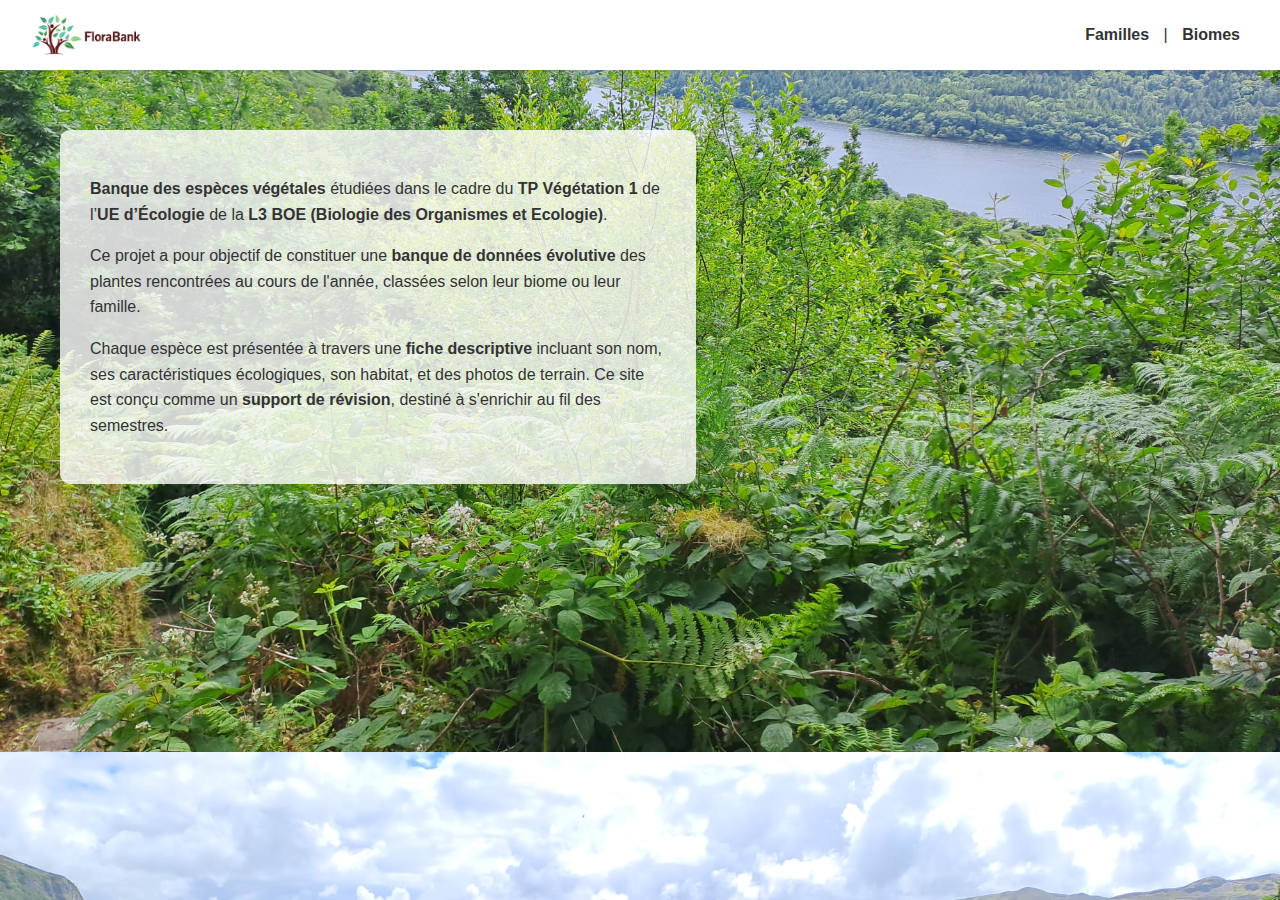
<file: index.html>
<!DOCTYPE html>
<html lang="fr">
<head>
  <meta charset="UTF-8">
  <meta name="viewport" content="width=device-width, initial-scale=1.0">
  <title>Exploration des Espèces Végétales - TP Végétation 1</title>
  <link rel="icon" href="FloraBank.ico" type="image/x-icon">
  <style>
    body {
      margin: 0;
      font-family: Arial, sans-serif;
      background-image: url("chimney_dublin.jpg"); /* remplace par le nom de ton image de fond */
      background-size: cover;
      background-position: center;
      color: #333;
    }

    header {
      background-color: white;
      display: flex;
      justify-content: space-between;
      align-items: center;
      padding: 10px 30px;
      box-shadow: 0 2px 5px rgba(0,0,0,0.1);
    }

    header img {
      height: 50px; /* ajuste la taille du logo si besoin */
    }

    nav a {
      text-decoration: none;
      color: #333;
      font-weight: bold;
      margin: 0 10px;
    }

    nav a:hover {
      color: #007B55;
    }

    main {
      background-color: rgba(255, 255, 255, 0.8); /* pour lisibilité sur l’image */
      width: 45%;
      margin: 60px;
      padding: 30px;
      border-radius: 10px;
      line-height: 1.6;
    }
  </style>
</head>
<body>

  <header>
    <img src="FloraBank.png" alt="FloraBank_logo"> <!-- mets le vrai nom de ton logo -->
    <nav>
      <a href="famille.html">Familles</a> |
      <a href="biomes.html">Biomes</a>
    </nav>
  </header>

  <main>
    <p><strong>Banque des espèces végétales</strong> étudiées dans le cadre du <strong>TP Végétation 1</strong> de l’<strong>UE d’Écologie</strong> de la <strong>L3 BOE (Biologie des Organismes et Ecologie)</strong>.</p>

    <p>Ce projet a pour objectif de constituer une <strong>banque de données évolutive</strong> des plantes rencontrées au cours de l'année, classées selon leur biome ou leur famille.</p>

    <p>Chaque espèce est présentée à travers une <strong>fiche descriptive</strong> incluant son nom, ses caractéristiques écologiques, son habitat, et des photos de terrain. Ce site est conçu comme un <strong>support de révision</strong>, destiné à s'enrichir au fil des semestres.</p>
  </main>

</body>
</html>
</file>
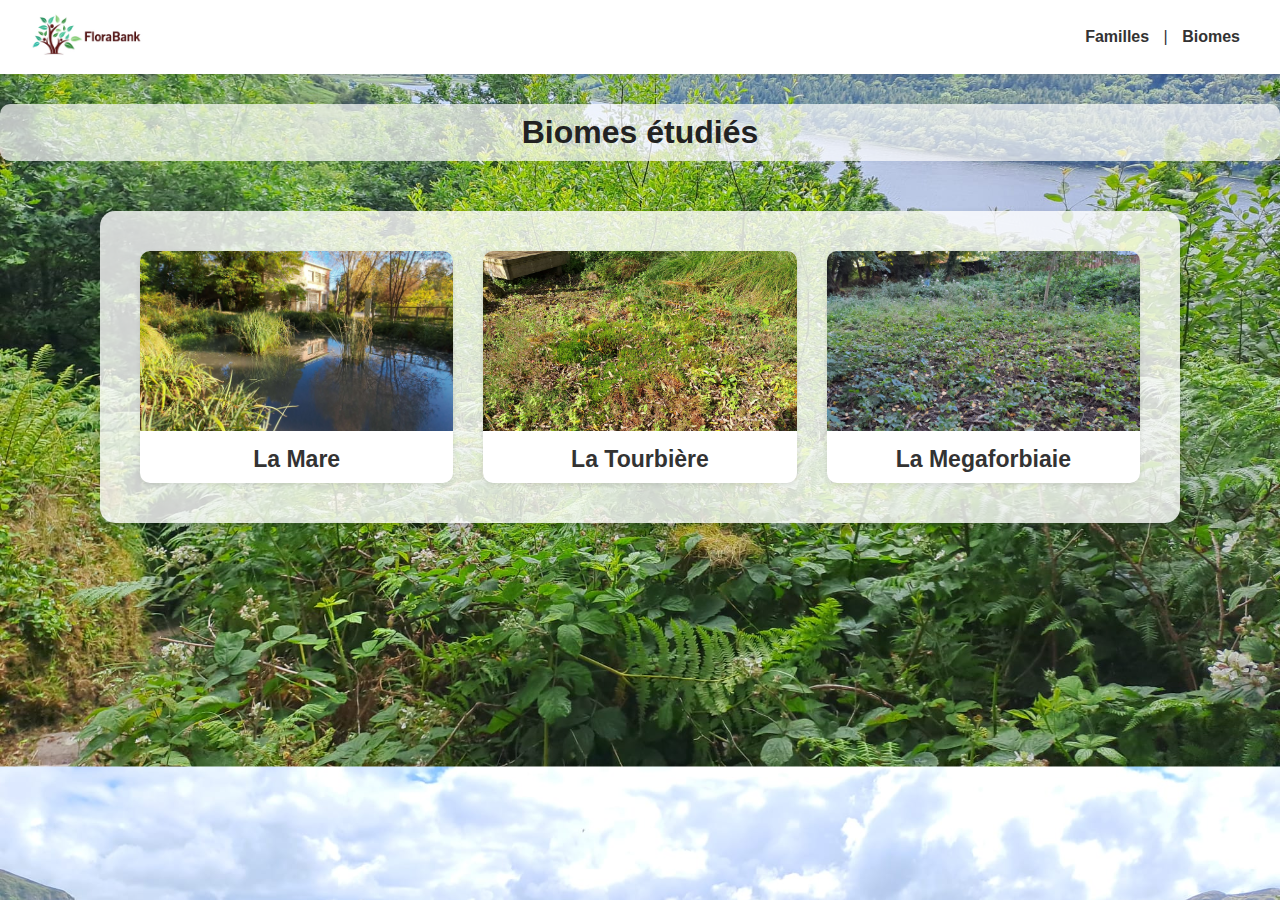
<file: biomes.html>
<!DOCTYPE html>
<html lang="fr">
<head>
  <meta charset="UTF-8">
  <meta name="viewport" content="width=device-width, initial-scale=1.0">
  <title>Biomes - FloraBank</title>
  <style>
    body {
      margin: 0;
      font-family: Arial, sans-serif;
      background-image: url("images/chimney_dublin.jpg"); /* ton fond existant */
      background-size: cover;
      background-position: center;
      color: #333;
    }

    header {
      background-color: white;
      display: flex;
      justify-content: space-between;
      align-items: center;
      padding: 10px 30px;
      box-shadow: 0 2px 5px rgba(0,0,0,0.1);
    }

    header img {
      height: 50px;
    }

    nav a {
      text-decoration: none;
      color: #333;
      font-weight: bold;
      margin: 0 10px;
    }

    nav a:hover {
      color: #007B55;
    }

    h1 {
      margin-top: 30px;
      color: #222;
      background-color: rgba(255, 255, 255, 0.7);
      display: inline-block;
      padding: 10px 25px;
      border-radius: 10px;
    }

    .centered-title {
      display: block;
      text-align: center;
      margin-left: auto;
      margin-right: auto;
    }

    .biome-grid {
      display: grid;
      grid-template-columns: repeat(3, 1fr);
      gap: 30px;
      max-width: 1000px;
      margin: 50px auto;
      background-color: rgba(255, 255, 255, 0.8); /* légère transparence */
      padding: 40px;
      border-radius: 15px;
      box-shadow: 0 4px 8px rgba(0,0,0,0.2);
    }

    .biome {
      text-align: center;
      background-color: white;
      border-radius: 10px;
      box-shadow: 0 2px 5px rgba(0,0,0,0.1);
      transition: transform 0.2s;
      overflow: hidden;
    }

    .biome:hover {
      transform: scale(1.03);
    }

    .biome img {
      width: 100%;
      height: 180px;
      object-fit: cover;
    }

    .biome p {
      padding: 10px;
      font-weight: bold;
      color: #333;
    }

    .biome {
  text-decoration: none;
  font-weight: bold;
  font-size: 1.2em;
  color: inherit; /* hérite la couleur du parent */
}

.biome p {
  text-decoration: none;
  font-weight: bold;
  font-size: 1.2em;
  margin: 0;
}

  </style>
</head>
<body>

  <header>
    <a href="index.html"><img src="images/florabank.png" alt="Logo FloraBank"></a>
    <nav>
      <a href="famille.html">Familles</a> |
      <a href="biomes.html">Biomes</a>
    </nav>
  </header>

  <h1 class="centered-title">Biomes étudiés</h1>

  <section class="biome-grid">
    <a class="biome" href="mare.html">
      <img src="images/lacB1.jpg" alt="La Mare">
      <p>La Mare</p>
    </a>

    <a class="biome" href="tourbière.html">
      <img src="images/tourbiaieB1.jpg" alt="La Tourbière">
      <p>La Tourbière</p>
    </a>

    <a class="biome" href="megaforb.html">
      <img src="images/megafourbB1.jpg" alt="La Megaforbiaie">
     <p>La Megaforbiaie</p>
    </a>
</section>
</body>
</html>
</file>
